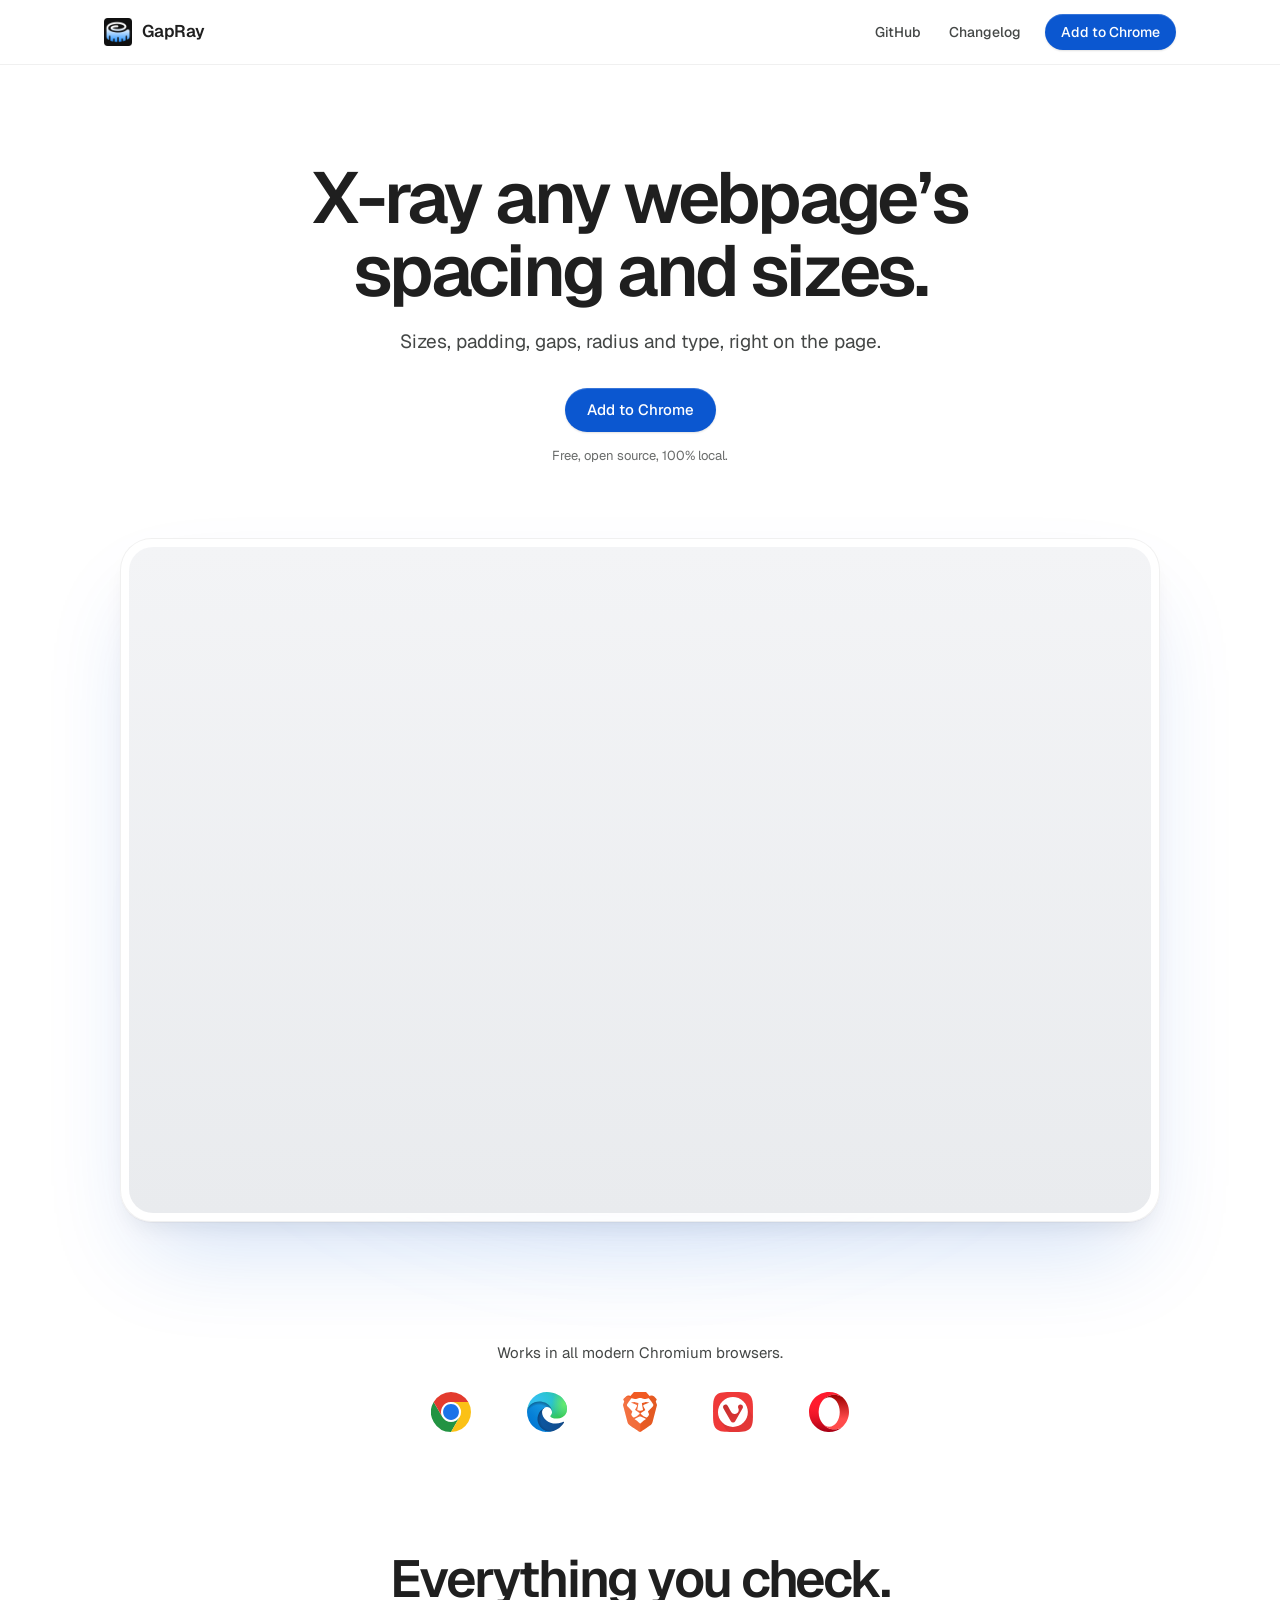
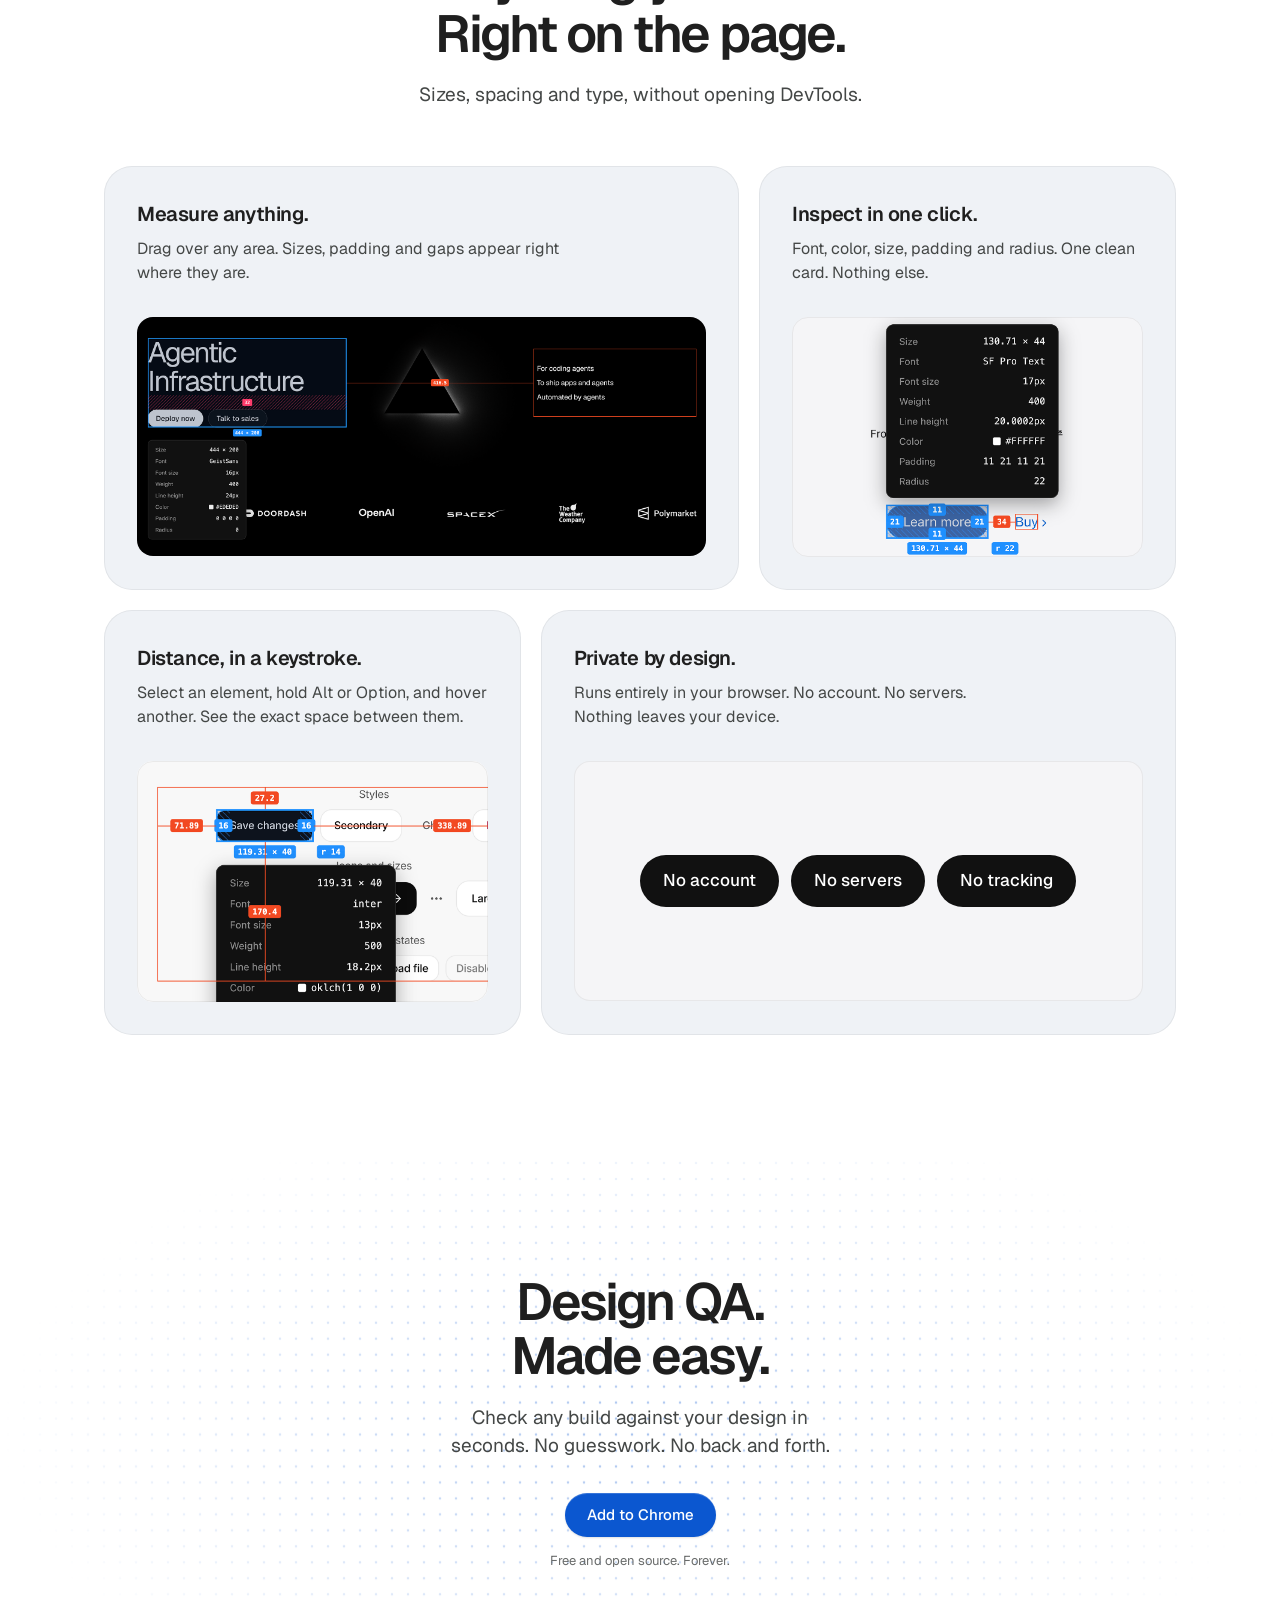
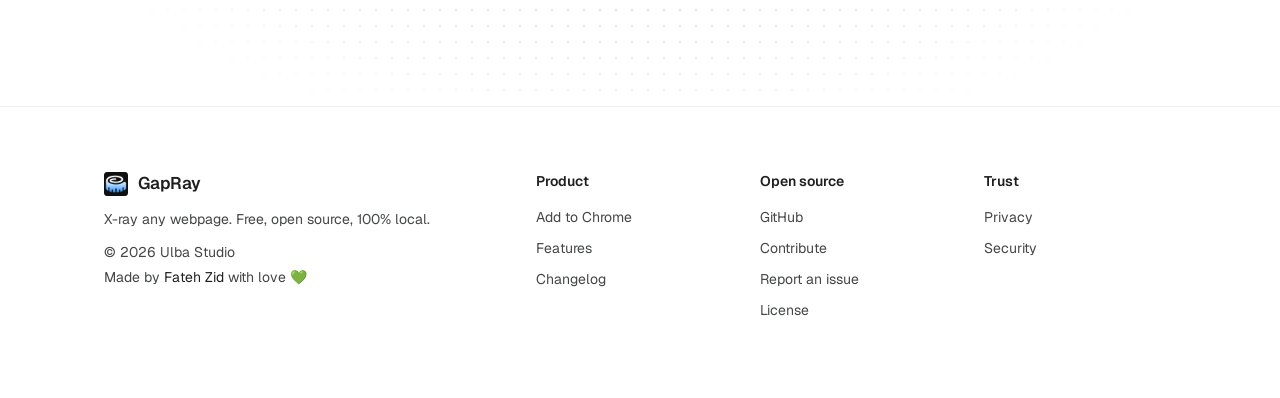
<file: site/index.html>
<!doctype html>
<html lang="en">
  <head>
    <meta charset="utf-8" />
    <meta name="viewport" content="width=device-width, initial-scale=1" />
    <title>GapRay: X-ray any webpage's spacing and sizes</title>
    <meta
      name="description"
      content="Sizes, padding, gaps, radius and type, right on the page. Free, open source, 100% local Chrome extension."
    />
    <meta name="theme-color" content="#ffffff" />
    <meta property="og:type" content="website" />
    <meta property="og:url" content="https://gapray.dev/" />
    <meta
      property="og:title"
      content="GapRay: X-ray any webpage's spacing and sizes"
    />
    <meta
      property="og:description"
      content="Sizes, padding, gaps, radius and type, right on the page. Free, open source, 100% local."
    />
    <meta property="og:image" content="https://gapray.dev/og.png" />
    <meta property="og:image:width" content="1200" />
    <meta property="og:image:height" content="630" />
    <meta property="og:image:alt" content="GapRay x-raying a webpage" />
    <meta name="twitter:card" content="summary_large_image" />
    <link rel="icon" href="icon-32.png" />
    <link rel="preconnect" href="https://fonts.googleapis.com" />
    <link rel="preconnect" href="https://fonts.gstatic.com" crossorigin />
    <link
      rel="stylesheet"
      href="https://fonts.googleapis.com/css2?family=Geist:wght@400..700&display=swap"
    />
    <link rel="stylesheet" href="style.css" />
  </head>
  <body>
    <header class="top">
      <nav class="wrap nav">
        <a class="brand" href="/">
          <img src="icon-128.png" width="28" height="28" alt="" />
          GapRay
        </a>
        <div class="links">
          <a class="link" href="https://github.com/FatehZid/GapRay">GitHub</a>
          <a
            class="link"
            href="https://github.com/FatehZid/GapRay/blob/main/CHANGELOG.md"
            >Changelog</a
          >
          <a
            class="btn btn-sm"
            href="https://chromewebstore.google.com/detail/gapray/afidhajdnifmbhoffkjpmkkbmnodhlnm"
            >Add to Chrome</a
          >
        </div>
      </nav>
    </header>

    <main class="hero">
      <div class="glow" aria-hidden="true"></div>
      <div class="wrap">
        <h1 class="reveal" style="--i: 0">
          X-ray any webpage&rsquo;s spacing and sizes.
        </h1>
        <p class="sub reveal" style="--i: 1">
          Sizes, padding, gaps, radius and type, right on the page.
        </p>
        <div class="cta reveal" style="--i: 2">
          <a
            class="btn"
            href="https://chromewebstore.google.com/detail/gapray/afidhajdnifmbhoffkjpmkkbmnodhlnm"
            >Add to Chrome</a
          >
        </div>
        <p class="note reveal" style="--i: 3">Free, open source, 100% local.</p>
        <div class="frame">
          <video
            class="shot"
            src="hero.mp4"
            width="1658"
            height="1080"
            autoplay
            muted
            loop
            playsinline
            aria-label="GapRay x-raying a webpage"
          ></video>
        </div>
      </div>
    </main>

    <section class="browsers" aria-label="Supported browsers">
      <div class="wrap">
        <p class="browsers-title">Works in all modern Chromium browsers.</p>
        <ul class="logos">
          <li>
            <img src="logos/chrome.svg" width="40" height="40" alt="Chrome" />
          </li>
          <li>
            <img src="logos/edge.svg" width="40" height="40" alt="Edge" />
          </li>
          <li>
            <img src="logos/brave.svg" width="34" height="40" alt="Brave" />
          </li>
          <li>
            <img src="logos/vivaldi.svg" width="40" height="40" alt="Vivaldi" />
          </li>
          <li>
            <img src="logos/opera.svg" width="40" height="40" alt="Opera" />
          </li>
        </ul>
      </div>
    </section>

    <section class="features" id="features">
      <div class="wrap">
        <div class="head">
          <h2>Everything you check.<br />Right on the page.</h2>
          <p class="sub">Sizes, spacing and type, without opening DevTools.</p>
        </div>
        <div class="bento">
          <article class="card wide">
            <h3>Measure anything.</h3>
            <p>
              Drag over any area. Sizes, padding and gaps appear right where
              they are.
            </p>
            <img
              class="visual"
              src="images/measure.png"
              width="1900"
              height="800"
              loading="lazy"
              alt="GapRay measuring sizes, padding and gaps on a webpage"
            />
          </article>
          <article class="card">
            <h3>Inspect in one click.</h3>
            <p>
              Font, color, size, padding and radius. One clean card. Nothing
              else.
            </p>
            <img
              class="visual"
              src="images/inspect.png"
              width="1167"
              height="800"
              loading="lazy"
              alt="GapRay info card showing size, font, color, padding and radius"
            />
          </article>
          <article class="card">
            <h3>Distance, in a keystroke.</h3>
            <p>
              Select an element, hold Alt or Option, and hover another. See the
              exact space between them.
            </p>
            <img
              class="visual"
              src="images/distance.png"
              width="1167"
              height="800"
              loading="lazy"
              alt="GapRay showing the distance between two elements"
            />
          </article>
          <article class="card wide">
            <h3>Private by design.</h3>
            <p>
              Runs entirely in your browser. No account. No servers. Nothing
              leaves your device.
            </p>
            <div class="visual pills" aria-hidden="true">
              <span>No account</span><span>No servers</span
              ><span>No tracking</span>
            </div>
          </article>
        </div>
      </div>
    </section>

    <section class="why">
      <div class="dots" aria-hidden="true"><canvas></canvas></div>
      <div class="wrap">
        <h2>Design QA.<br />Made easy.</h2>
        <p class="sub">
          Check any build against your design in seconds. No guesswork. No back
          and forth.
        </p>
        <div class="cta">
          <a
            class="btn"
            href="https://chromewebstore.google.com/detail/gapray/afidhajdnifmbhoffkjpmkkbmnodhlnm"
            >Add to Chrome</a
          >
        </div>
        <p class="note">Free and open source. Forever.</p>
      </div>
    </section>

    <footer class="bottom">
      <div class="wrap foot">
        <div class="foot-brand">
          <a class="brand" href="/">
            <img src="icon-128.png" width="24" height="24" alt="" />
            GapRay
          </a>
          <p>X-ray any webpage. Free, open source, 100% local.</p>
          <p class="legal">&copy; 2026 Ulba Studio</p>
          <p class="legal">
            Made by
            <a class="maker" href="https://x.com/fatehzid">Fateh Zid</a> with
            love 💚
          </p>
        </div>
        <nav class="foot-cols" aria-label="Footer">
          <div>
            <p class="col-title">Product</p>
            <a
              href="https://chromewebstore.google.com/detail/gapray/afidhajdnifmbhoffkjpmkkbmnodhlnm"
              >Add to Chrome</a
            >
            <a href="#features">Features</a>
            <a href="https://github.com/FatehZid/GapRay/blob/main/CHANGELOG.md"
              >Changelog</a
            >
          </div>
          <div>
            <p class="col-title">Open source</p>
            <a href="https://github.com/FatehZid/GapRay">GitHub</a>
            <a
              href="https://github.com/FatehZid/GapRay/blob/main/CONTRIBUTING.md"
              >Contribute</a
            >
            <a href="https://github.com/FatehZid/GapRay/issues"
              >Report an issue</a
            >
            <a href="https://github.com/FatehZid/GapRay/blob/main/LICENSE"
              >License</a
            >
          </div>
          <div>
            <p class="col-title">Trust</p>
            <a href="https://github.com/FatehZid/GapRay#privacy">Privacy</a>
            <a href="https://github.com/FatehZid/GapRay/blob/main/SECURITY.md"
              >Security</a
            >
          </div>
        </nav>
      </div>
    </footer>
    <script src="dots.js" defer></script>
  </body>
</html>
</file>
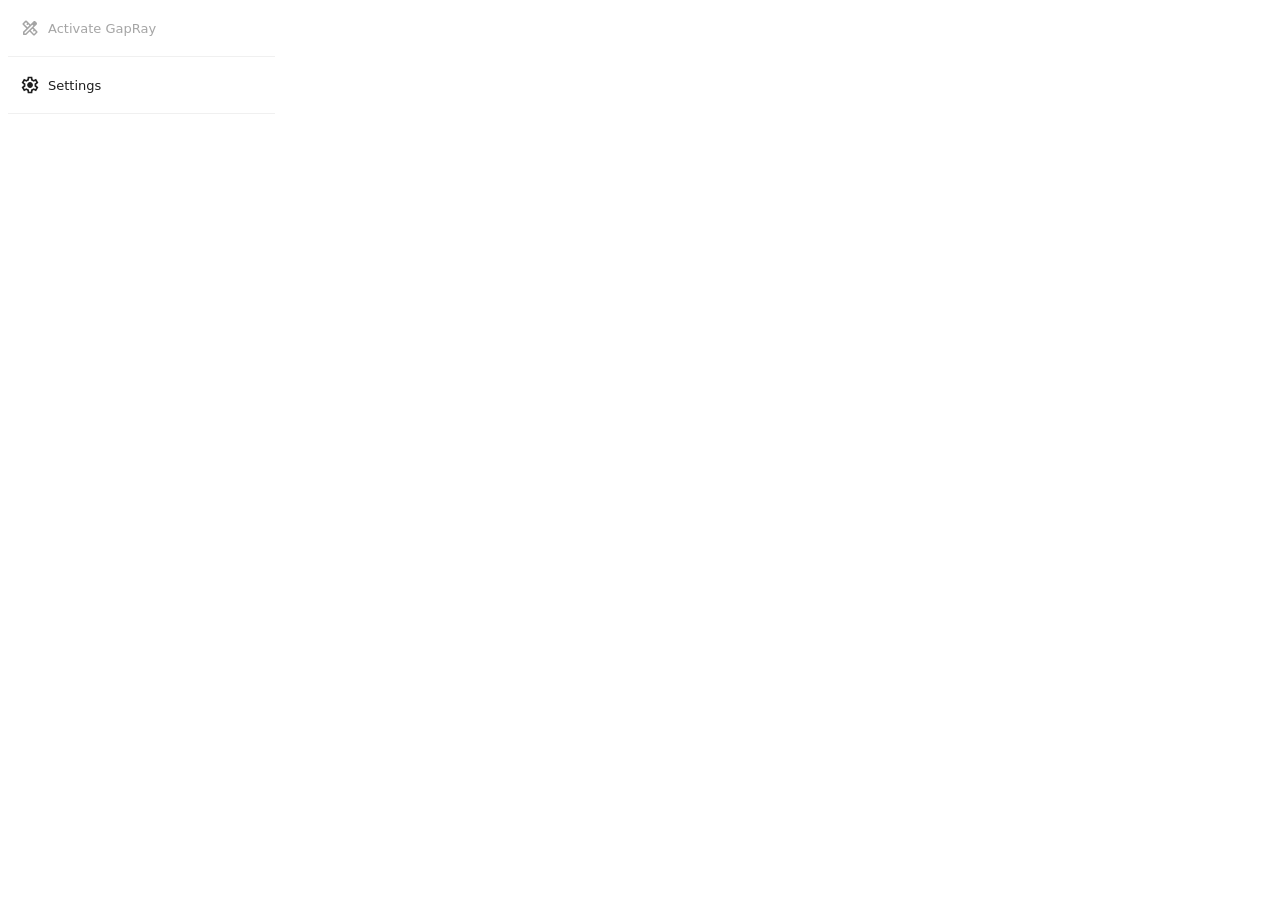
<file: extension/popup.html>
<!doctype html>
<html lang="en">
  <head>
    <meta charset="utf-8" />
    <link rel="stylesheet" href="base.css" />
    <link rel="stylesheet" href="popup.css" />
  </head>
  <body>
    <button type="button" class="item" id="toggle" data-icon="measure" disabled>
      <span id="toggle-label" class="grow">Activate GapRay</span>
      <kbd id="shortcut" class="shortcut"></kbd>
    </button>
    <hr />
    <button type="button" class="item" id="settings" data-icon="settings">
      Settings
    </button>
    <hr />
    <footer>
      <span id="app-name"></span>
      <span id="app-version" class="version"></span>
    </footer>
    <script type="module" src="popup.js"></script>
  </body>
</html>
</file>
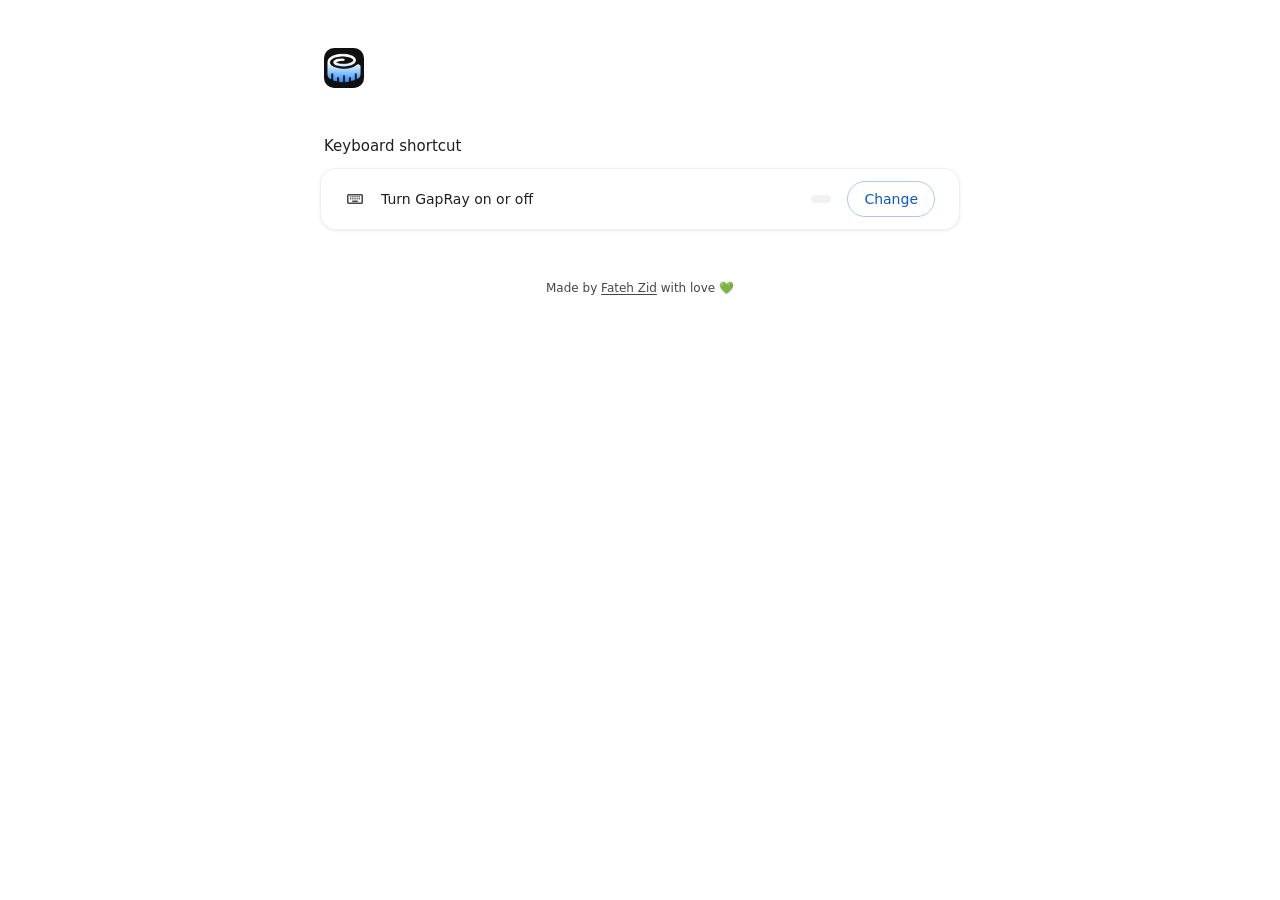
<file: extension/settings.html>
<!doctype html>
<html lang="en">
  <head>
    <meta charset="utf-8" />
    <meta name="viewport" content="width=device-width, initial-scale=1" />
    <title>Settings</title>
    <link rel="stylesheet" href="base.css" />
    <link rel="stylesheet" href="settings.css" />
  </head>
  <body>
    <main>
      <header class="page-header">
        <img class="app-icon" src="icons/icon-128.png" alt="" />
        <div>
          <h1 id="app-name"></h1>
          <p id="app-version" class="secondary"></p>
        </div>
      </header>

      <section>
        <h2>Keyboard shortcut</h2>
        <div class="card">
          <div class="row">
            <span class="icon" data-icon="keyboard"></span>
            <span class="grow">Turn GapRay on or off</span>
            <kbd id="shortcut"></kbd>
            <button type="button" id="change-shortcut" class="button">
              Change
            </button>
          </div>
        </div>
      </section>

      <footer class="credit">
        Made by
        <a href="https://x.com/fatehzid" target="_blank" rel="noopener"
          >Fateh Zid</a
        >
        with love 💚
      </footer>
    </main>
    <script type="module" src="settings.js"></script>
  </body>
</html>
</file>
<file: site/style.css>
/* Light mode. Colors match the extension (Chrome cr_elements). */
:root {
  color-scheme: light;
  --text: #1f1f1f;
  --secondary: #444746;
  --primary: #0b57d0;
  --primary-hover: #0842a0;
  --tonal: rgb(168 199 250 / 55%);
  --separator: rgb(0 0 0 / 6%);
  --hover: rgb(31 31 31 / 6%);
  --ease: cubic-bezier(0.2, 0.7, 0.2, 1);
}

* {
  box-sizing: border-box;
}

body {
  margin: 0;
  background: #fff;
  color: var(--text);
  font:
    400 16px/1.5 "Geist",
    system-ui,
    sans-serif;
  -webkit-font-smoothing: antialiased;
}

a {
  color: inherit;
  text-decoration: none;
}

:focus-visible {
  outline: 2px solid var(--primary);
  outline-offset: 2px;
}

.wrap {
  max-width: 1120px;
  margin: 0 auto;
  padding: 0 24px;
}

/* Header: sticky glass bar */
.top {
  position: sticky;
  top: 0;
  z-index: 10;
  background: rgb(255 255 255 / 72%);
  backdrop-filter: saturate(180%) blur(16px);
  -webkit-backdrop-filter: saturate(180%) blur(16px);
  border-bottom: 1px solid var(--separator);
}

.nav {
  display: flex;
  align-items: center;
  justify-content: space-between;
  height: 64px;
}

.brand {
  display: flex;
  align-items: center;
  gap: 10px;
  font-size: 17px;
  font-weight: 600;
  letter-spacing: -0.01em;
}

.links {
  display: flex;
  align-items: center;
  gap: 4px;
}

.link {
  padding: 8px 12px;
  border-radius: 999px;
  color: var(--secondary);
  font-size: 14px;
  font-weight: 500;
}

.link:hover {
  background: var(--hover);
  color: var(--text);
}

/* Buttons */
.btn {
  display: inline-flex;
  align-items: center;
  height: 44px;
  padding: 0 22px;
  border-radius: 999px;
  background: var(--primary);
  color: #fff;
  font-size: 15px;
  font-weight: 500;
  box-shadow:
    0 1px 2px rgb(0 0 0 / 12%),
    inset 0 1px 0 rgb(255 255 255 / 18%);
  transition: transform 0.2s var(--ease);
}

.btn:hover {
  background: var(--primary-hover);
}

.btn:active {
  transform: scale(0.97);
}

.btn-sm {
  height: 36px;
  margin-left: 8px;
  padding: 0 16px;
  font-size: 14px;
}

/* Hero */
.hero {
  position: relative;
  isolation: isolate;
  overflow-x: clip;
  padding: 96px 0 120px;
  text-align: center;
}

.glow {
  position: absolute;
  z-index: -1;
  top: 45%;
  left: 50%;
  width: 900px;
  height: 600px;
  transform: translateX(-50%);
  background: radial-gradient(closest-side, var(--tonal), transparent);
  filter: blur(60px);
  pointer-events: none;
}

h1 {
  max-width: 16ch;
  margin: 0 auto;
  font-size: clamp(40px, 7vw, 72px);
  font-weight: 600;
  line-height: 1.02;
  letter-spacing: -0.045em;
  text-wrap: balance;
}

.sub {
  max-width: 46ch;
  margin: 20px auto 0;
  color: var(--secondary);
  font-size: clamp(17px, 2vw, 19px);
  text-wrap: balance;
}

.cta {
  display: flex;
  justify-content: center;
  margin-top: 32px;
}

.note {
  margin: 14px 0 0;
  color: var(--secondary);
  font-size: 13px;
  opacity: 0.8;
}

/* Image placeholder: glass frame + gray box */
.frame {
  max-width: 1040px;
  margin: 72px auto 0;
  padding: 8px;
  border: 1px solid var(--separator);
  border-radius: 32px;
  background: rgb(255 255 255 / 60%);
  backdrop-filter: blur(12px);
  -webkit-backdrop-filter: blur(12px);
  box-shadow:
    0 1px 1px rgb(0 0 0 / 4%),
    0 12px 24px -8px rgb(0 0 0 / 8%),
    0 48px 96px -24px rgb(11 87 208 / 18%);
}

.shot {
  display: block;
  width: 100%;
  height: auto;
  aspect-ratio: 1658 / 1080;
  border-radius: 24px;
  background: linear-gradient(180deg, #f3f4f6, #e9ebee);
}

/* Browser logos */
.browsers {
  position: relative;
  padding-bottom: 96px;
  text-align: center;
}

.browsers-title {
  margin: 0 0 28px;
  color: var(--secondary);
  font-size: 15px;
}

.logos {
  display: flex;
  flex-wrap: wrap;
  justify-content: center;
  align-items: center;
  gap: 24px clamp(28px, 6vw, 56px);
  margin: 0;
  padding: 0;
  list-style: none;
}

.logos img {
  display: block;
  width: auto;
  height: 40px;
}

/* Section titles */
.head h2,
.why h2 {
  margin: 0;
  font-size: clamp(32px, 5vw, 52px);
  font-weight: 600;
  line-height: 1.05;
  letter-spacing: -0.04em;
}

/* Features: bento grid */
.features {
  position: relative;
  padding: 24px 0 120px;
}

.head {
  margin-bottom: 56px;
  text-align: center;
}

.bento {
  display: grid;
  grid-template-columns: repeat(5, 1fr);
  gap: 20px;
}

.card {
  grid-column: span 2;
  overflow: hidden;
  padding: 32px;
  border: 1px solid var(--separator);
  border-radius: 28px;
  background: #eff2f6;
}

.card.wide {
  grid-column: span 3;
}

.card h3 {
  margin: 0;
  font-size: 20px;
  font-weight: 600;
  letter-spacing: -0.02em;
}

.card p {
  max-width: 40ch;
  margin: 8px 0 0;
  color: var(--secondary);
}

.visual {
  display: block;
  width: 100%;
  height: auto;
  margin-top: 32px;
  border: 1px solid var(--separator);
  border-radius: 16px;
  background: #fff;
}

/* Screenshots: hairline drawn inside the image edge */
img.visual {
  border: 0;
  outline: 1px solid var(--separator);
  outline-offset: -1px;
}

/* Private card: pills instead of an image */
.pills {
  display: flex;
  flex-wrap: wrap;
  align-content: center;
  justify-content: center;
  gap: 12px;
  min-height: 240px;
  padding: 24px;
  background: #f5f5f7;
}

.pills span {
  padding: 12px 22px;
  border: 1px solid var(--separator);
  border-radius: 999px;
  background: #111111;
  color: #fff;
  font-size: 17px;
  font-weight: 500;
}

/* Why: closing call to action */
.why {
  position: relative;
  isolation: isolate;
  overflow: hidden;
  padding: 120px 0 136px;
  text-align: center;
}

.dots {
  position: absolute;
  z-index: -1;
  inset: 0;
  mask-image: radial-gradient(ellipse 50% 60% at center, #000, transparent);
  -webkit-mask-image: radial-gradient(
    ellipse 50% 60% at center,
    #000,
    transparent
  );
}

/* Dots canvas (drawn by dots.js) */
.dots canvas {
  display: block;
  width: 100%;
  height: 100%;
}

/* Footer */
.bottom {
  border-top: 1px solid var(--separator);
}

.foot {
  display: grid;
  grid-template-columns: 1.2fr 2fr;
  gap: 48px;
  padding-top: 64px;
  padding-bottom: 72px;
  font-size: 14px;
}

.foot-brand p {
  margin: 12px 0 0;
  color: var(--secondary);
}

.foot-brand .legal + .legal {
  margin-top: 4px;
}

.maker {
  color: var(--text);
}

.maker:hover {
  text-decoration: underline;
}

.foot-cols {
  display: grid;
  grid-template-columns: repeat(3, 1fr);
  gap: 32px;
}

.col-title {
  margin: 0 0 10px;
  font-weight: 600;
}

.foot-cols a {
  display: block;
  padding: 5px 0;
  color: var(--secondary);
}

.foot-cols a:hover {
  color: var(--text);
}

/* Cards and the closing section fade up as they scroll in (no JS) */
@supports (animation-timeline: view()) {
  .card,
  .why .wrap {
    animation: rise linear both;
    animation-timeline: view();
    animation-range: entry 0% entry 40%;
  }
}

@media (max-width: 800px) {
  .bento,
  .foot {
    grid-template-columns: 1fr;
  }
  .card,
  .card.wide {
    grid-column: auto;
  }
}

@media (max-width: 520px) {
  .foot-cols {
    grid-template-columns: 1fr 1fr;
  }
}

/* Motion: transform and opacity only */
@keyframes rise {
  from {
    opacity: 0;
    transform: translateY(16px);
  }
}

@keyframes appear {
  from {
    opacity: 0;
    transform: translateY(32px) scale(0.97);
  }
}

.reveal {
  animation: rise 0.8s var(--ease) both;
  animation-delay: calc(var(--i, 0) * 90ms);
}

.frame {
  animation: appear 1.1s var(--ease) 0.35s both;
}

@media (prefers-reduced-motion: reduce) {
  * {
    animation: none !important;
    transition: none !important;
  }
}

@media (max-width: 640px) {
  .link {
    display: none;
  }
  .hero {
    padding: 64px 0 80px;
  }
}
</file>
<file: extension/base.css>
/* Shared by the menu and Settings. Colors are Chrome's defaults (from
 * Chromium's cr_elements) and follow light or dark mode; extensions can't
 * read the user's Chrome theme. */
:root {
  color-scheme: light dark;
  --text: light-dark(#1f1f1f, #e3e3e3);
  --secondary: light-dark(#444746, #c4c7c5);
  --primary: light-dark(#0b57d0, #a8c7fa);
  --tonal-outline: light-dark(#a8c7fa, #047db7);
  --separator: light-dark(rgb(0 0 0 / 6%), rgb(255 255 255 / 10%));
  --hover: light-dark(rgb(31 31 31 / 8%), rgb(227 227 227 / 8%));
  --hover-subtle: light-dark(rgb(31 31 31 / 6%), rgb(253 252 251 / 10%));
}

* {
  box-sizing: border-box;
}

/* Icons are masks, so they always take the text color. Menu items draw
 * theirs before the label. */
.icon,
.item::before {
  flex: none;
  width: 20px;
  height: 20px;
  background: currentColor;
  mask: var(--icon) center / contain no-repeat;
}

[data-icon="keyboard"] {
  --icon: url(icons/keyboard.svg);
}
[data-icon="measure"] {
  --icon: url(icons/measure.svg);
}
[data-icon="settings"] {
  --icon: url(icons/settings.svg);
}
</file>
<file: extension/popup.css>
/* Menu layout. Colors and icons come from base.css. */
:root {
  --background: light-dark(#ffffff, #1f1f1f);
}

body {
  display: flex;
  flex-direction: column;
  width: 283px;
  margin: 0;
  padding: 8px;
  background: var(--background);
  color: var(--text);
  font:
    500 13px/normal system-ui,
    sans-serif;
}

.item {
  display: flex;
  align-items: center;
  gap: 8px;
  width: 100%;
  padding: 10px 12px;
  border: 0;
  border-radius: 8px;
  background: none;
  color: inherit;
  font: inherit;
  text-align: left;
  cursor: pointer;
}

.item::before {
  content: "";
}

.item:enabled:hover,
.item:focus-visible {
  outline: none;
  background: var(--hover);
}

.item:disabled {
  opacity: 0.4;
  cursor: default;
}

hr {
  width: 100%;
  margin: 8px 0;
  border: 0;
  border-top: 1px solid var(--separator);
}

footer {
  display: flex;
  justify-content: space-between;
  gap: 8px;
  padding: 10px 12px;
  opacity: 0.5;
}

.version {
  font-weight: 400;
}

.grow {
  flex: 1;
}

/* Same look as the version in the footer. */
.shortcut {
  font: inherit;
  font-weight: 400;
  opacity: 0.5;
}
</file>
<file: extension/settings.css>
/* Settings layout. Controls follow Chromium's own settings UI so the page
 * feels native; spacing and corners are our own. Shared colors and icons
 * come from base.css. */
:root {
  --page: light-dark(#ffffff, #202124);
  --card: light-dark(#ffffff, #292a2d);
  --card-shadow: light-dark(rgb(0 0 0 / 8%), transparent);
}

body {
  margin: 0;
  background: var(--page);
  color: var(--text);
  font:
    14px/20px system-ui,
    sans-serif;
}

main {
  width: calc(100% - 32px);
  max-width: 640px;
  margin: 0 auto;
  padding: 48px 0 64px;
}

.page-header {
  display: flex;
  align-items: center;
  gap: 16px;
  padding: 0 4px 8px;
}

.app-icon {
  width: 40px;
  height: 40px;
  border-radius: 10px;
}

h1 {
  margin: 0;
  font-size: 22px;
  font-weight: 500;
  line-height: 28px;
}

#app-version {
  margin: 2px 0 0;
  font-size: 13px;
}

h2 {
  margin: 40px 4px 12px;
  font-size: 15px;
  font-weight: 500;
  line-height: 20px;
}

.card {
  overflow: hidden;
  border: 1px solid var(--separator);
  border-radius: 16px;
  background: var(--card);
  box-shadow: 0 1px 3px var(--card-shadow);
}

.row {
  display: flex;
  align-items: center;
  gap: 16px;
  min-height: 60px;
  margin: 0;
  padding: 12px 24px;
}

.grow {
  flex: 1;
  min-width: 0;
}

.secondary {
  color: var(--secondary);
}

.credit {
  margin-top: 48px;
  color: var(--secondary);
  font-size: 12px;
  text-align: center;
}

.credit a {
  color: inherit;
  text-underline-offset: 2px;
}

.row > .icon {
  color: var(--secondary);
}

:focus-visible {
  outline: 2px solid var(--primary);
  outline-offset: 2px;
}

kbd {
  padding: 4px 10px;
  border-radius: 8px;
  background: var(--hover-subtle);
  color: var(--secondary);
  font: inherit;
  font-weight: 500;
}

/* cr-button: outlined pill. */
.button {
  display: inline-flex;
  flex: none;
  align-items: center;
  justify-content: center;
  min-width: 5.14em;
  height: 36px;
  padding: 8px 16px;
  border: 1px solid var(--tonal-outline);
  border-radius: 100px;
  background: transparent;
  color: var(--primary);
  font: inherit;
  font-weight: 500;
  line-height: 20px;
  cursor: pointer;
}

.button:hover {
  background: var(--hover);
}
</file>
